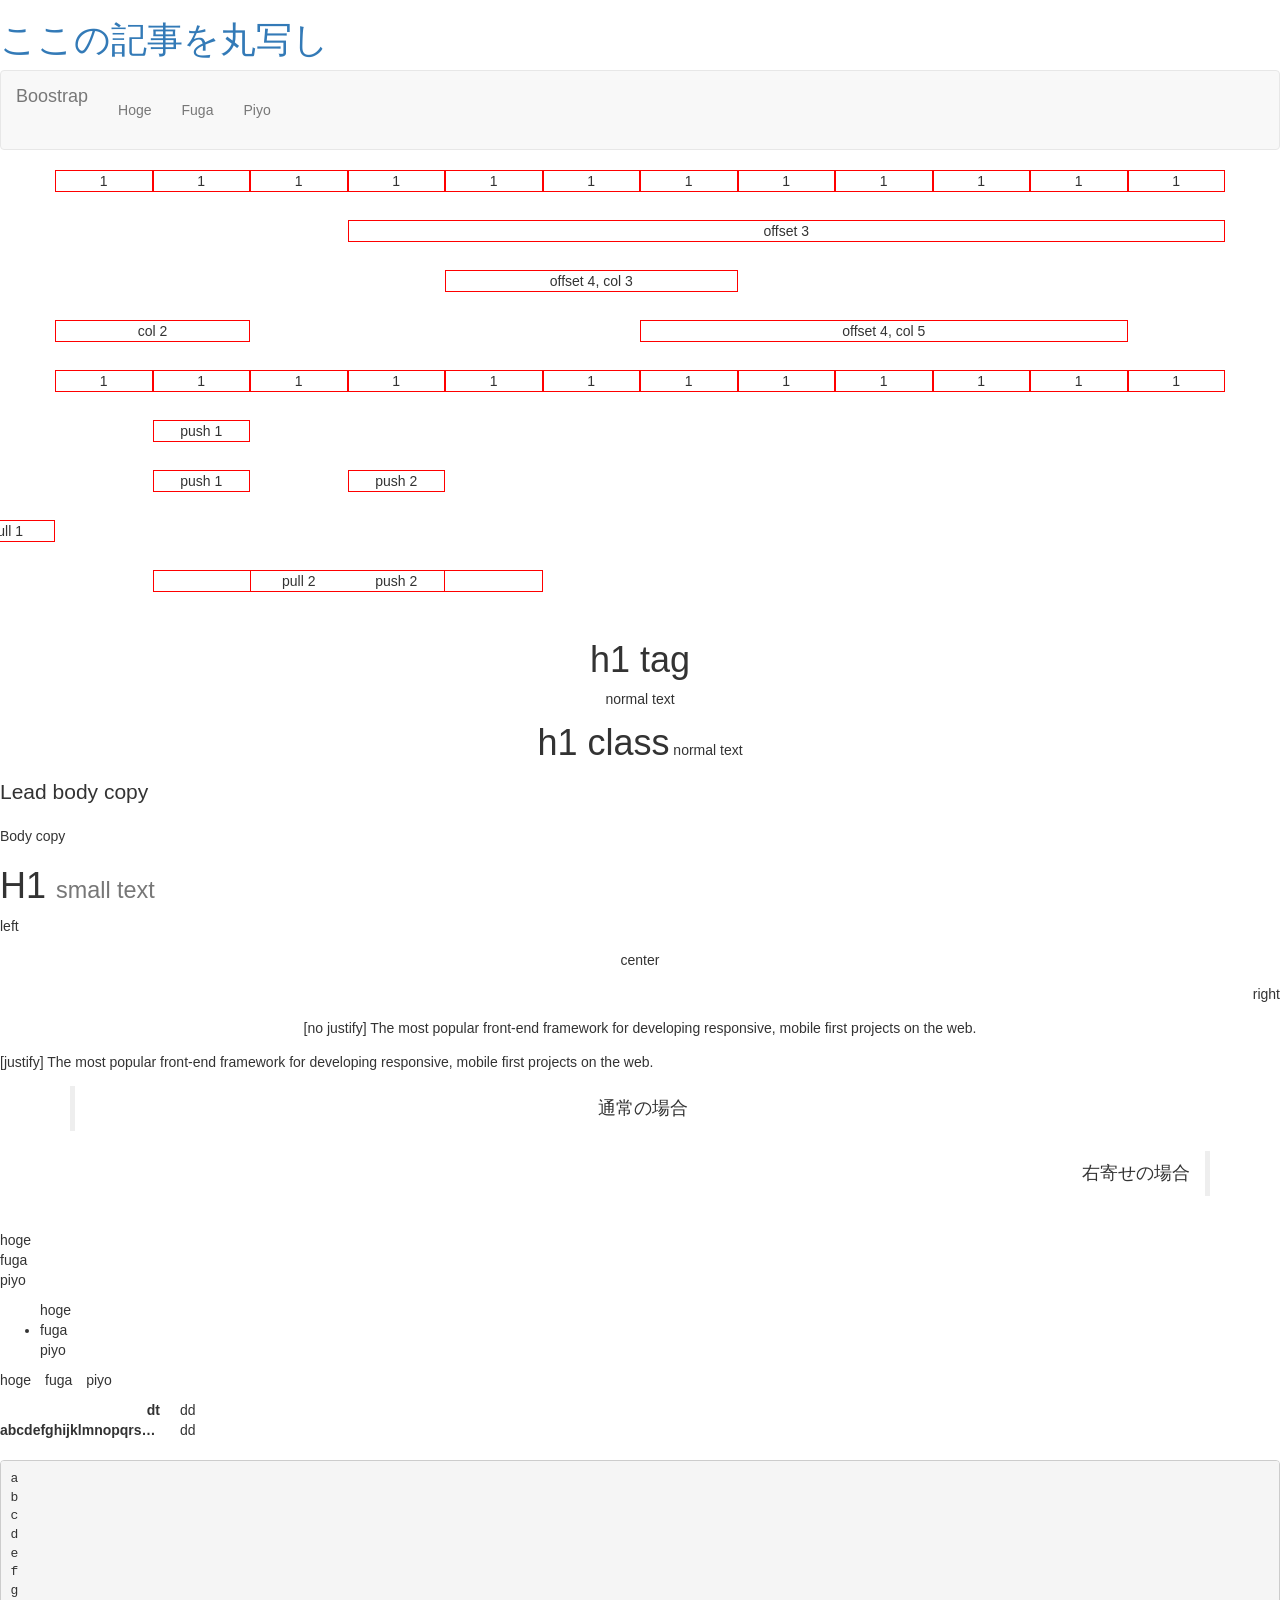
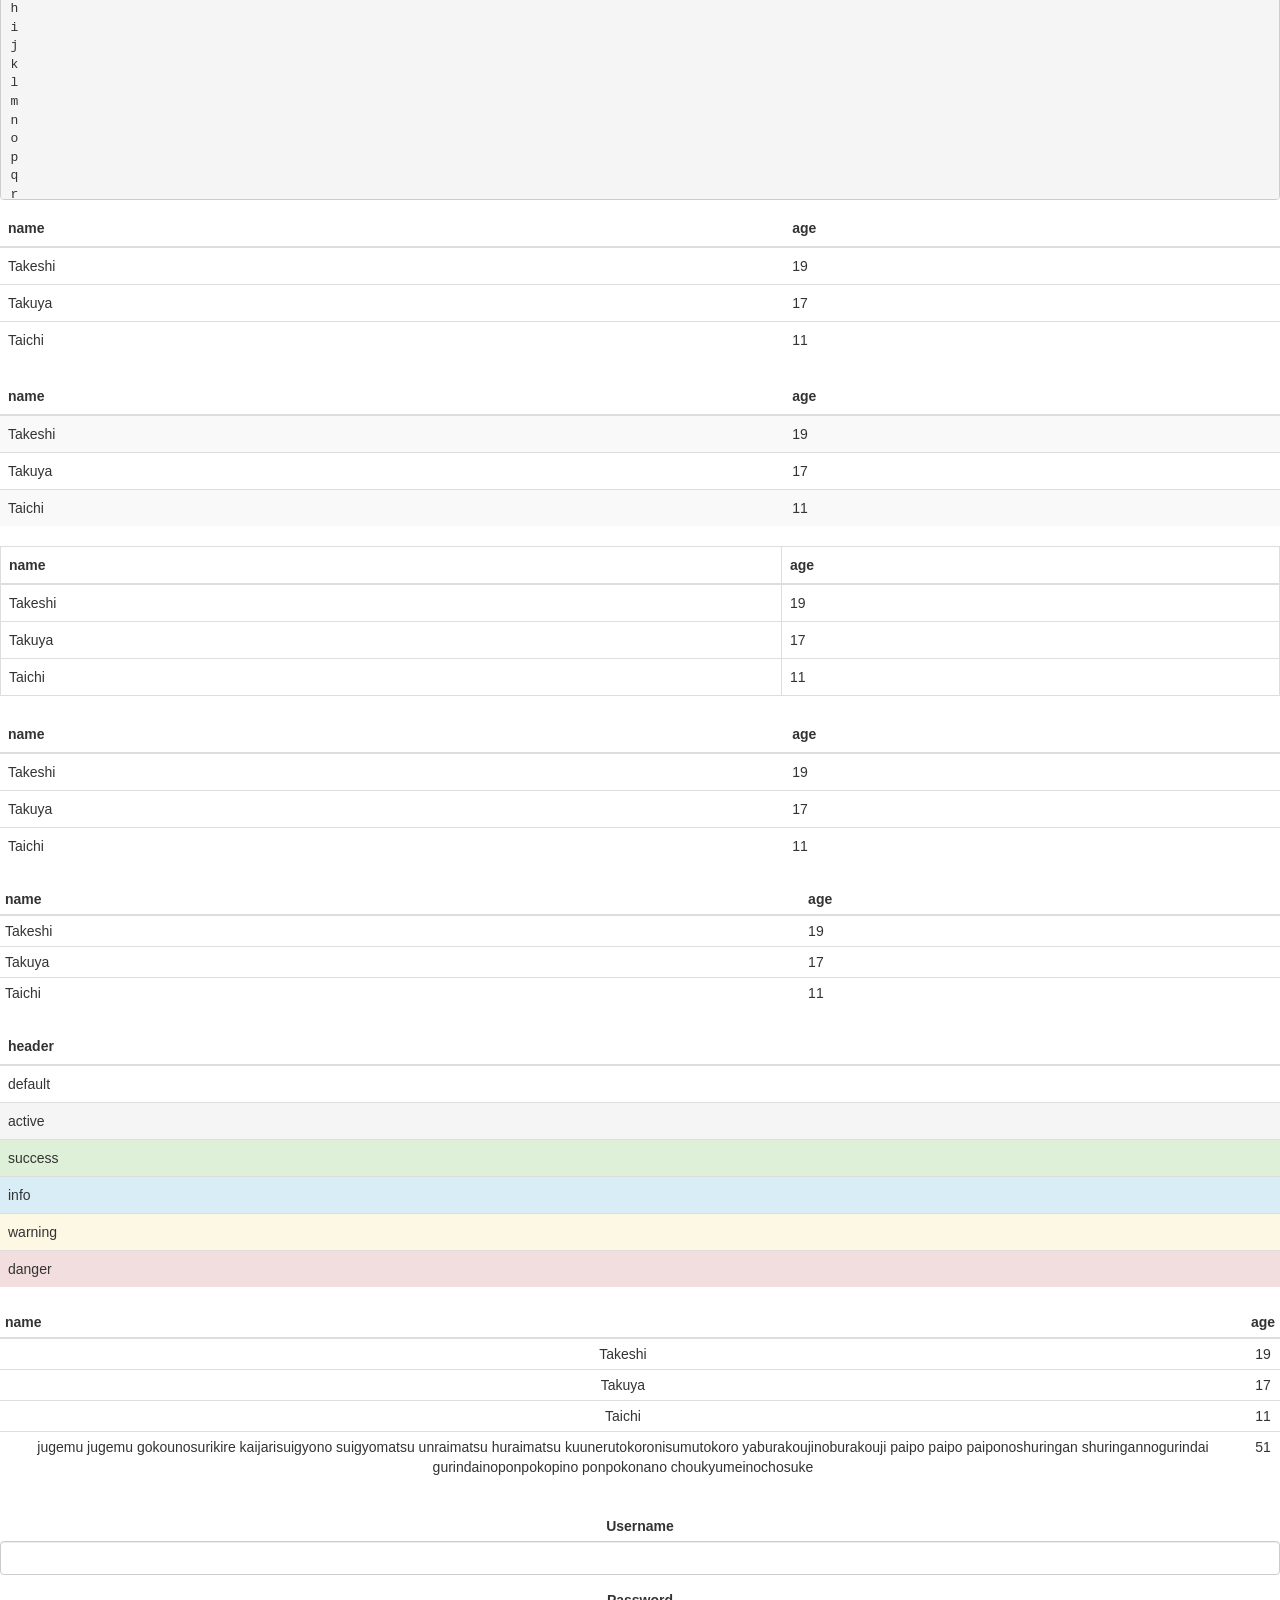
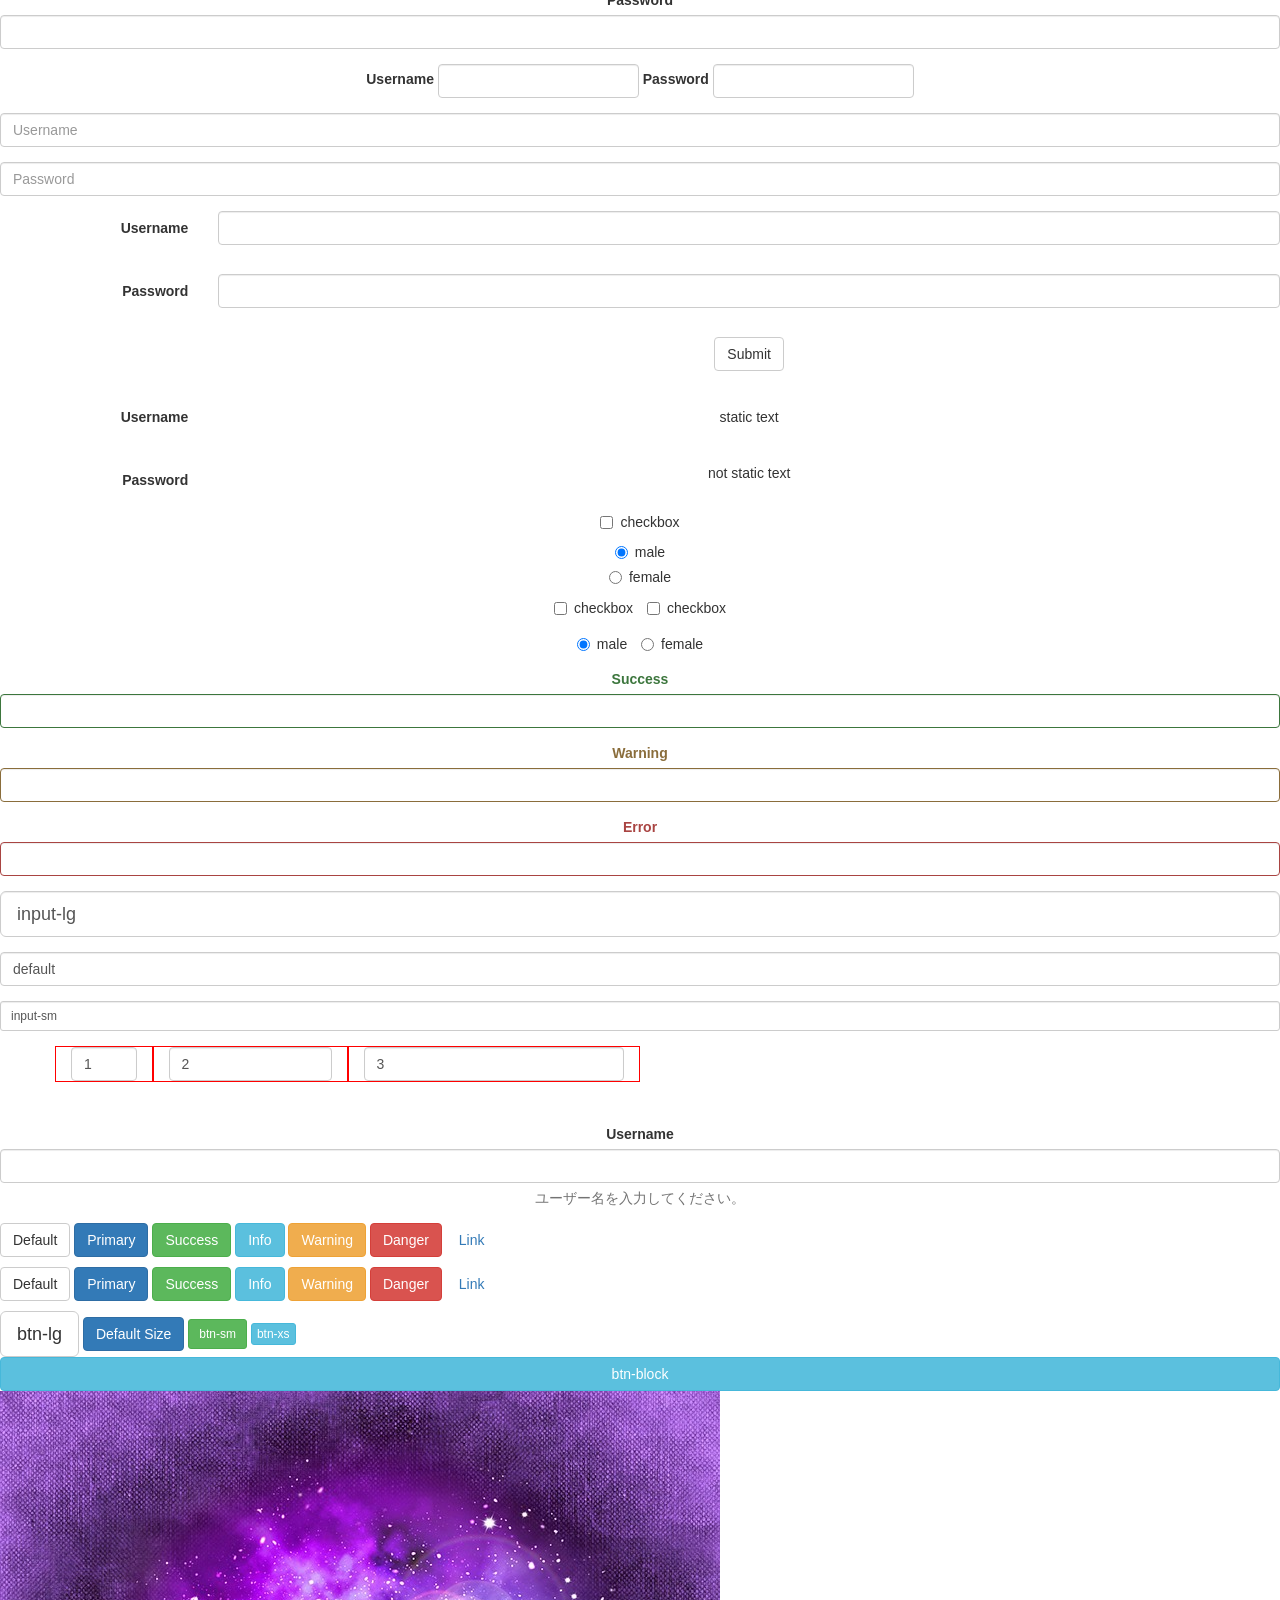
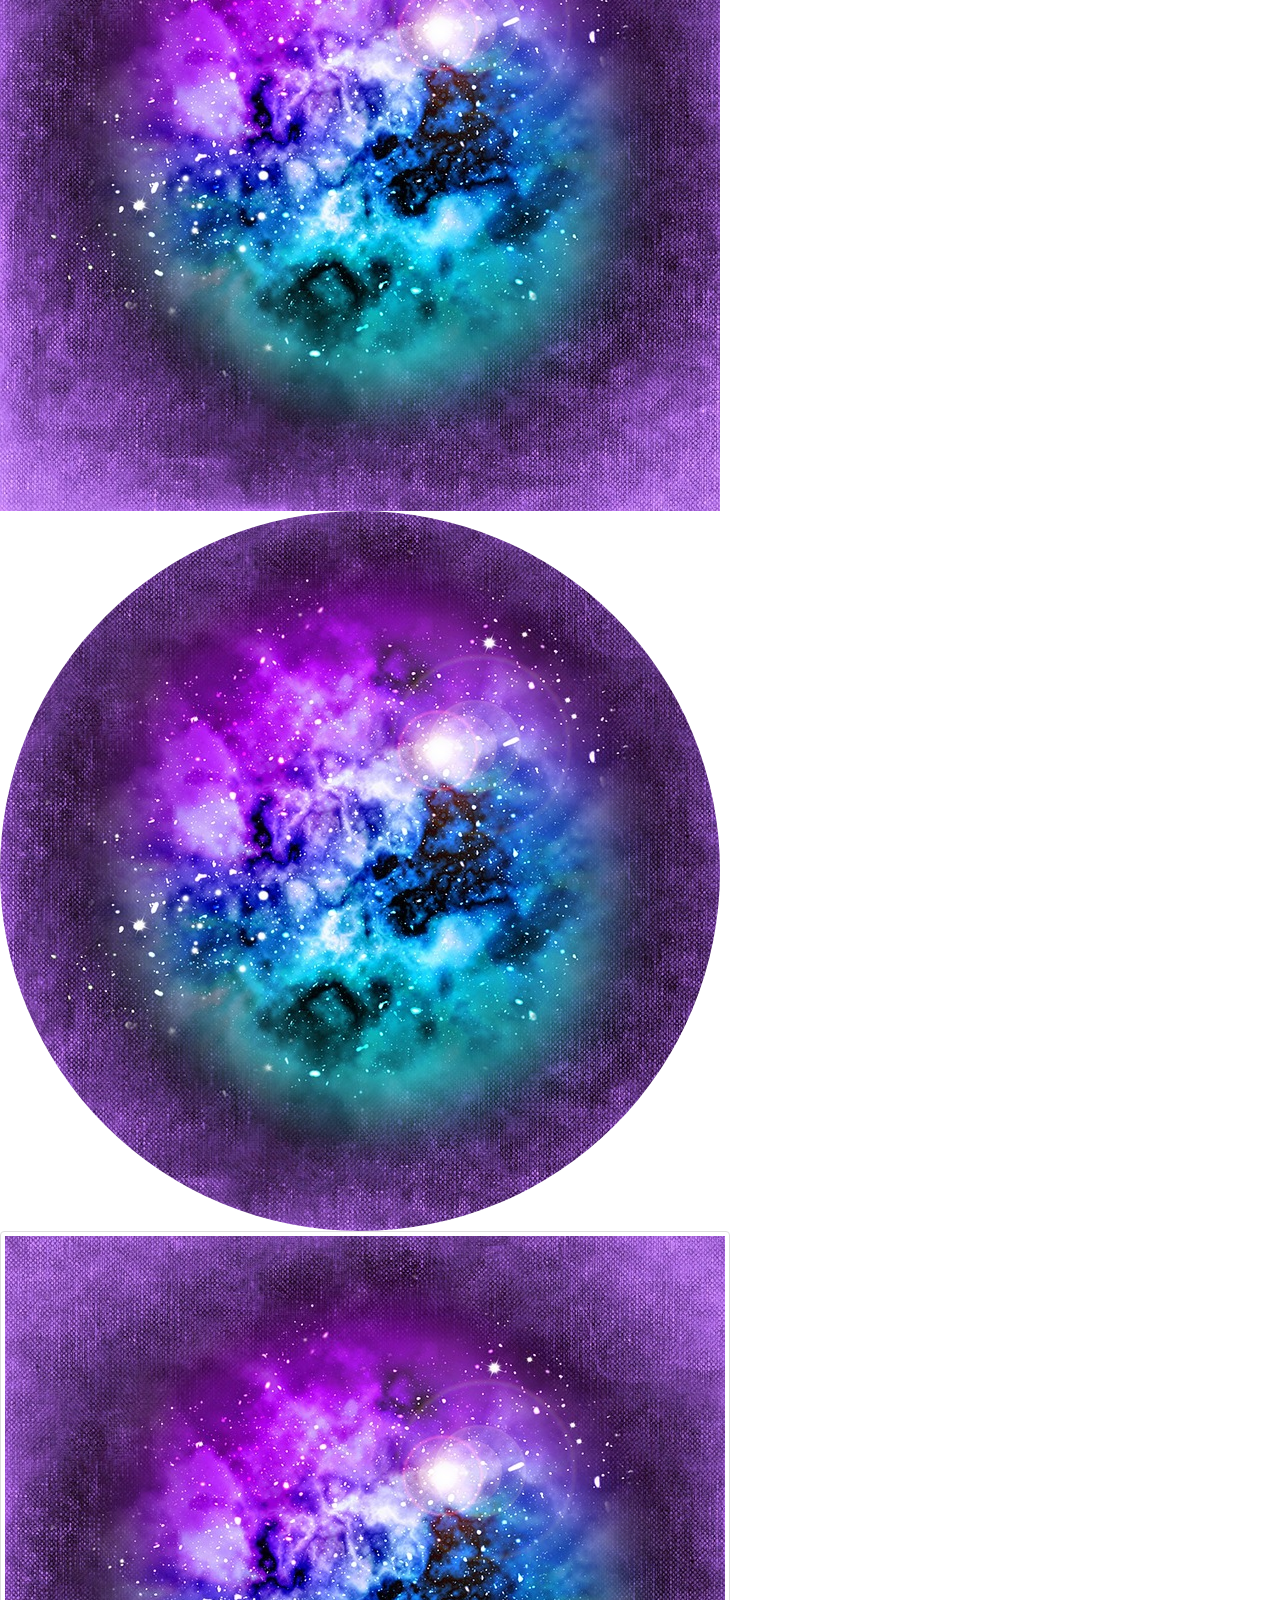
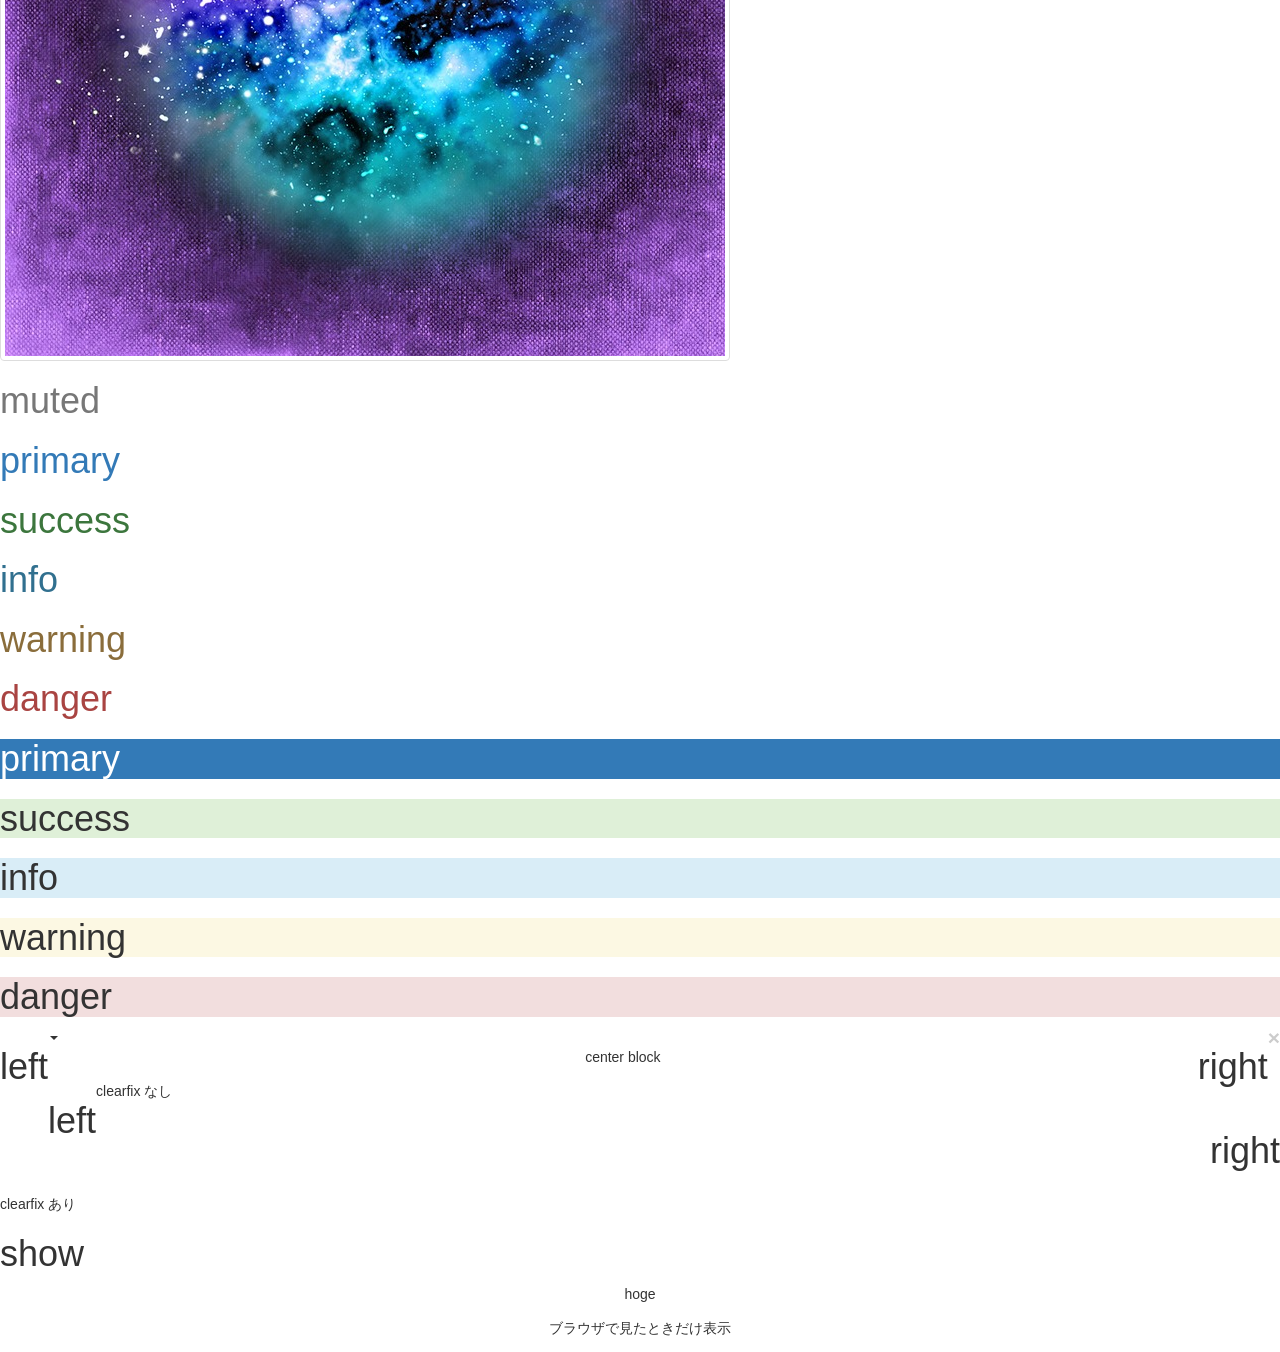
<file: bootstrap-pra/index.html>
<!DOCTYPE html>
<html lang="ja">
    <head>
    	<meta charset="utf-8">
    	<meta http-equiv="X-UA-Compatible" content="IE=edge">
        <meta name="viewport" content="width=device-width, initial-scale=1">
        <link rel="stylesheet" href="bootstrap-3.3.6-dist/css/bootstrap.min.css" />
        <style>
            .row div { border: 1px solid red; }

            div {
				margin-bottom: 1em;
                text-align: center;
             }
        </style>
    </head>
    <body>

<h1><a href="http://qiita.com/opengl-8080/items/2764b6db143b1a4411f6">ここの記事を丸写し</a></h1>

        <nav class="navbar navbar-default">
            <div class="container-fluid">
                <div class="nav-header">
                    <a class="navbar-brand" href="#">Boostrap</a>
                </div>

                <ul class="nav navbar-nav">
                  <li><a href="#">Hoge</a></li>
                  <li><a href="#">Fuga</a></li>
                  <li><a href="#">Piyo</a></li>
                </ul>
            </div>
        </nav>
        
	    <div class="container">
            <div class="row">
                <div class="col-xs-1">1</div>
                <div class="col-xs-1">1</div>
                <div class="col-xs-1">1</div>
                <div class="col-xs-1">1</div>
                <div class="col-xs-1">1</div>
                <div class="col-xs-1">1</div>
                <div class="col-xs-1">1</div>
                <div class="col-xs-1">1</div>
                <div class="col-xs-1">1</div>
                <div class="col-xs-1">1</div>
                <div class="col-xs-1">1</div>
                <div class="col-xs-1">1</div>
            </div>
            <div class="row">
                <div class="col-xs-offset-3">offset 3</div>
            </div>
            <div class="row">
                <div class="col-xs-offset-4 col-xs-3">offset 4, col 3</div>
            </div>
            <div class="row">
                <div class="col-xs-2">col 2</div>
                <div class="col-xs-offset-4 col-xs-5">offset 4, col 5</div>
            </div>
            <div class="row">
                <div class="col-xs-1">1</div>
                <div class="col-xs-1">1</div>
                <div class="col-xs-1">1</div>
                <div class="col-xs-1">1</div>
                <div class="col-xs-1">1</div>
                <div class="col-xs-1">1</div>
                <div class="col-xs-1">1</div>
                <div class="col-xs-1">1</div>
                <div class="col-xs-1">1</div>
                <div class="col-xs-1">1</div>
                <div class="col-xs-1">1</div>
                <div class="col-xs-1">1</div>
            </div>
            <div class="row">
                <div class="col-xs-1 col-xs-push-1">push 1</div>
            </div>
            <div class="row">
                <div class="col-xs-1 col-xs-push-1">push 1</div>
                <div class="col-xs-1 col-xs-push-2">push 2</div>
            </div>
            <div class="row">
                <div class="col-xs-1 col-xs-pull-1">pull 1</div>
            </div>
            <div class="row">
                <div class="col-xs-3 col-xs-push-2">push 2</div>
                <div class="col-xs-3 col-xs-pull-2">pull 2</div>
            </div>
        </div>
        
        <div>
        	<h1>h1 tag</h1> normal text
        </div>
        <div>
            <span class="h1">h1 class</span> normal text
        </div>
        
        <p class="lead">Lead body copy</p>
        <p>Body copy</p>
        
        <h1>H1 <span class="small">small text</span></h1>
        
        <div class="text-left">left</div>
        <div class="text-center">center</div>
        <div class="text-right">right</div>
        <div>
            [no justify] The most popular front-end framework for developing responsive, mobile first projects on the web.
        </div>
        <div class="text-justify">
            [justify] The most popular front-end framework for developing responsive, mobile first projects on the web.
        </div>
        
        <div class="container">
            <blockquote>
                通常の場合
            </blockquote>
            <blockquote class="blockquote-reverse">
                右寄せの場合
            </blockquote>
        </div>
        
        <ul class="list-unstyled">
            <li>hoge</li>
            <li>fuga</li>
            <li>piyo</li>
        </ul>
        <ul>
            <li class="list-unstyled">hoge</li>
            <li>fuga</li>
            <li class="list-unstyled">piyo</li>
        </ul>
        
        <ul class="list-inline">
            <li>hoge</li>
            <li>fuga</li>
            <li>piyo</li>
        </ul>
        
        <dl class="dl-horizontal">
            <dt>dt</dt>
            <dd>dd</dd>

            <dt>abcdefghijklmnopqrstuvwxyz</dt>
            <dd>dd</dd>
        </dl>

        <pre class="pre-scrollable">
a
b
c
d
e
f
g
h
i
j
k
l
m
n
o
p
q
r
        </pre>

        <table class="table">
            <thead>
                <tr>
                    <th>name</th>
                    <th>age</th>
                </tr>
            </thead>
            <tbody>
                <tr>
                    <td>Takeshi</td>
                    <td>19</td>
                </tr>
                <tr>
                    <td>Takuya</td>
                    <td>17</td>
                </tr>
                <tr>
                    <td>Taichi</td>
                    <td>11</td>
                </tr>
            </tbody>
        </table>

        <table class="table table-striped">
            <thead>
                <tr>
                    <th>name</th>
                    <th>age</th>
                </tr>
            </thead>
            <tbody>
                <tr>
                    <td>Takeshi</td>
                    <td>19</td>
                </tr>
                <tr>
                    <td>Takuya</td>
                    <td>17</td>
                </tr>
                <tr>
                    <td>Taichi</td>
                    <td>11</td>
                </tr>
            </tbody>
        </table>

        <table class="table table-bordered">
            <thead>
                <tr>
                    <th>name</th>
                    <th>age</th>
                </tr>
            </thead>
            <tbody>
                <tr>
                    <td>Takeshi</td>
                    <td>19</td>
                </tr>
                <tr>
                    <td>Takuya</td>
                    <td>17</td>
                </tr>
                <tr>
                    <td>Taichi</td>
                    <td>11</td>
                </tr>
            </tbody>
        </table>

        <table class="table table-hover">
            <thead>
                <tr>
                    <th>name</th>
                    <th>age</th>
                </tr>
            </thead>
            <tbody>
                <tr>
                    <td>Takeshi</td>
                    <td>19</td>
                </tr>
                <tr>
                    <td>Takuya</td>
                    <td>17</td>
                </tr>
                <tr>
                    <td>Taichi</td>
                    <td>11</td>
                </tr>
            </tbody>
        </table>

        <table class="table table-condensed">
            <thead>
                <tr>
                    <th>name</th>
                    <th>age</th>
                </tr>
            </thead>
            <tbody>
                <tr>
                    <td>Takeshi</td>
                    <td>19</td>
                </tr>
                <tr>
                    <td>Takuya</td>
                    <td>17</td>
                </tr>
                <tr>
                    <td>Taichi</td>
                    <td>11</td>
                </tr>
            </tbody>
        </table>

        <table class="table">
            <thead>
                <tr>
                    <th>header</th>
                </tr>
            </thead>
            <tbody>
                <tr>
                    <td>default</td>
                </tr>
                <tr class="active">
                    <td>active</td>
                </tr>
                <tr class="success">
                    <td>success</td>
                </tr>
                <tr class="info">
                    <td>info</td>
                </tr>
                <tr class="warning">
                    <td>warning</td>
                </tr>
                <tr class="danger">
                    <td>danger</td>
                </tr>
            </tbody>
        </table>

        <div class="table-responsive">
            <table class="table table-condensed">
                <thead>
                    <tr>
                        <th>name</th>
                        <th>age</th>
                    </tr>
                </thead>
                <tbody>
                    <tr>
                        <td>Takeshi</td>
                        <td>19</td>
                    </tr>
                    <tr>
                        <td>Takuya</td>
                        <td>17</td>
                    </tr>
                    <tr>
                        <td>Taichi</td>
                        <td>11</td>
                    </tr>
                    <tr>
                        <td>jugemu jugemu gokounosurikire kaijarisuigyono suigyomatsu unraimatsu huraimatsu kuunerutokoronisumutokoro yaburakoujinoburakouji paipo paipo paiponoshuringan shuringannogurindai gurindainoponpokopino ponpokonano choukyumeinochosuke</td>
                        <td>51</td>
                    </tr>
                </tbody>
            </table>
        </div>

        <div class="form-group">
            <label for="name">Username</label>
            <input id="name" type="text" class="form-control" />
        </div>
        <div class="form-group">
            <label for="name">Password</label>
            <input id="age" type="password" class="form-control" />
        </div>

        <div class="form-inline form-group">
            <div class="form-group">
                <label for="name">Username</label>
                <input id="name" type="text" class="form-control" />
            </div>
            <div class="form-group">
                <label for="name">Password</label>
                <input id="age" type="password" class="form-control" />
            </div>
        </div>

        <div class="form-group">
            <label class="sr-only" for="name">Username</label>
            <input id="name" type="text" class="form-control" placeholder="Username" />
        </div>
        <div class="form-group">
            <label class="sr-only" for="name">Password</label>
            <input id="age" type="password" class="form-control" placeholder="Password" />
        </div>

        <div class="form-horizontal">
            <div class="form-group">
                <label for="name" class="col-xs-2 control-label">Username</label>
                <div class="col-xs-10">
                    <input id="name" type="text" class="form-control" />
                </div>
            </div>
            <div class="form-group">
                <label for="name" class="col-xs-2 control-label">Password</label>
                <div class="col-xs-10">
                    <input id="age" type="password" class="form-control" />
                </div>
            </div>
            <div class="form-group">
                <div class="col-xs-offset-2 col-xs-10">
                    <input type="submit" class="btn btn-default" value="Submit" />
                </div>
            </div>
        </div>

        <div class="form-horizontal">
            <div class="form-group">
                <label class="col-xs-2 control-label">Username</label>
                <div class="col-xs-10">
                    <p class="form-control-static">static text</p>
                </div>
            </div>
            <div class="form-group">
                <label class="col-xs-2 control-label">Password</label>
                <div class="col-xs-10">
                    not static text
                </div>
            </div>
        </div>

        <div class="checkbox">
            <label>
                <input type="checkbox" /> checkbox
            </label>
        </div>
        <div class="radio">
            <label>
                <input type="radio" checked /> male
            </label>
        </div>
        <div class="radio">
            <label>
                <input type="radio" /> female
            </label>
        </div>

        <div class="form-group">
            <label class="checkbox-inline">
                <input type="checkbox" /> checkbox
            </label>
            <label class="checkbox-inline">
                <input type="checkbox" /> checkbox
            </label>
        </div>

        <div class="form-group">
            <label class="radio-inline">
                <input type="radio" checked /> male
            </label>
            <label class="radio-inline">
                <input type="radio" /> female
            </label>
        </div>

        <div class="form-group has-success">
            <label class="control-label">Success</label>
            <input type="text" class="form-control" />
        </div>
        <div class="form-group has-warning">
            <label class="control-label">Warning</label>
            <input type="text" class="form-control" />
        </div>
        <div class="form-group has-error">
            <label class="control-label">Error</label>
            <input type="text" class="form-control" />
        </div>

        <div class="form-group">
            <input type="text" class="form-control input-lg" value="input-lg" />
        </div>
        <div class="form-group">
            <input type="text" class="form-control" value="default" />
        </div>
        <div class="form-group">
            <input type="text" class="form-control input-sm" value="input-sm" />
        </div>

        <div class="container">
            <div class="row">
                <div class="col-xs-1">
                     <input type="text" class="form-control" value="1" />    
                </div>
                <div class="col-xs-2">
                     <input type="text" class="form-control" value="2" />    
                </div>
                <div class="col-xs-3">
                     <input type="text" class="form-control" value="3" />    
                </div>
            </div>
        </div>

        <div class="form-group">
            <label>Username</label>
            <input type="text" class="form-control" />
            <span class="help-block">ユーザー名を入力してください。</span>
        </div>

        <p>
            <button type="button" class="btn btn-default">Default</button>
            <button type="button" class="btn btn-primary">Primary</button>
            <button type="button" class="btn btn-success">Success</button>
            <button type="button" class="btn btn-info">Info</button>
            <button type="button" class="btn btn-warning">Warning</button>
            <button type="button" class="btn btn-danger">Danger</button>
            <button type="button" class="btn btn-link">Link</button>
        </p>

        <p>
            <a class="btn btn-default">Default</a>
            <a class="btn btn-primary">Primary</a>
            <a class="btn btn-success">Success</a>
            <a class="btn btn-info">Info</a>
            <a class="btn btn-warning">Warning</a>
            <a class="btn btn-danger">Danger</a>
            <a class="btn btn-link">Link</a>
        </p>

        <button type="button" class="btn btn-default btn-lg">btn-lg</button>
        <button type="button" class="btn btn-primary">Default Size</button>
        <button type="button" class="btn btn-success btn-sm">btn-sm</button>
        <button type="button" class="btn btn-info btn-xs">btn-xs</button>

        <button type="button" class="btn btn-info btn-block">btn-block</button>

        <img src="image.jpg" class="img-responsive" />

        <img src="image.jpg" class="img-circle" />

        <img src="image.jpg" class="img-thumbnail" />

        <h1 class="text-muted">muted</h1>
        <h1 class="text-primary">primary</h1>
        <h1 class="text-success">success</h1>
        <h1 class="text-info">info</h1>
        <h1 class="text-warning">warning</h1>
        <h1 class="text-danger">danger</h1>

        <h1 class="bg-primary">primary</h1>
        <h1 class="bg-success">success</h1>
        <h1 class="bg-info">info</h1>
        <h1 class="bg-warning">warning</h1>
        <h1 class="bg-danger">danger</h1>

        <button type="button" class="close" aria-hidden="true">&times;</button>

        <span class="caret"></span>

        <h1 class="pull-left">left</h1>
        <h1 class="pull-right">right</h1>

        <div class="center-block">center block</div>

        <h1 class="pull-left">left</h1>
        <p>clearfix なし</p>

        <h1 class="pull-right">right</h1>
        <div class="clearfix"></div>
        <p>clearfix あり</p>

        <h1 class="show" style="display: none;">show</h1>
        <h1 class="hidden">hidden</h1>

        <div class="text-hide">hoge</div>
        <div>hoge</div>

        <div class="visible-print">印刷のときだけ表示</div>
        <div class="hidden-print">ブラウザで見たときだけ表示</div>



    </body>
</html>
</file>
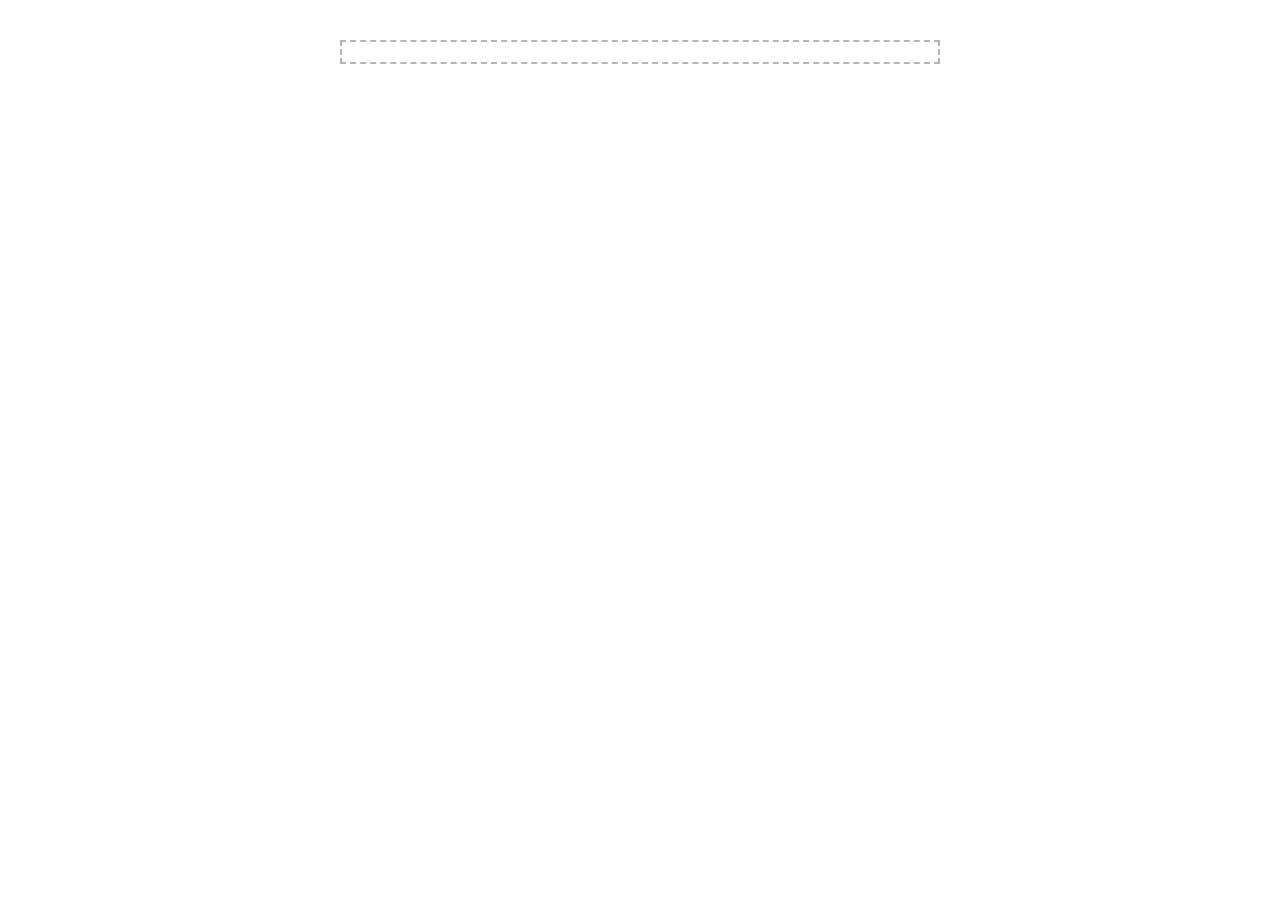
<file: clock/index.html>
<!DOCTYPE html>
<head>
<title>AJAXによるPHP読み込み</title>
<meta http-equiv="content-type" content="text/html; charset=UTF-8">
<script src="jquery-3.0.0.min.js"></script>
<script language="JavaScript">
$(document).ready(function(){
	function displayTweet()
	{
		$("#testdisplay").load("getDate.php").fadeIn(2000);
	}
	$.get("getDate.php",{},displayTweet);
	function autoRefresh(interval){
		autoloader = setInterval(displayTweet,interval);
	}
	autoRefresh(1000);
});
</script>
<link href="style.css" rel="stylesheet" type="text/css">
</head>
<body>

<div id="topcontainer">
<div id="testdisplay">

</div>
</div>

</body>
</html>
</file>
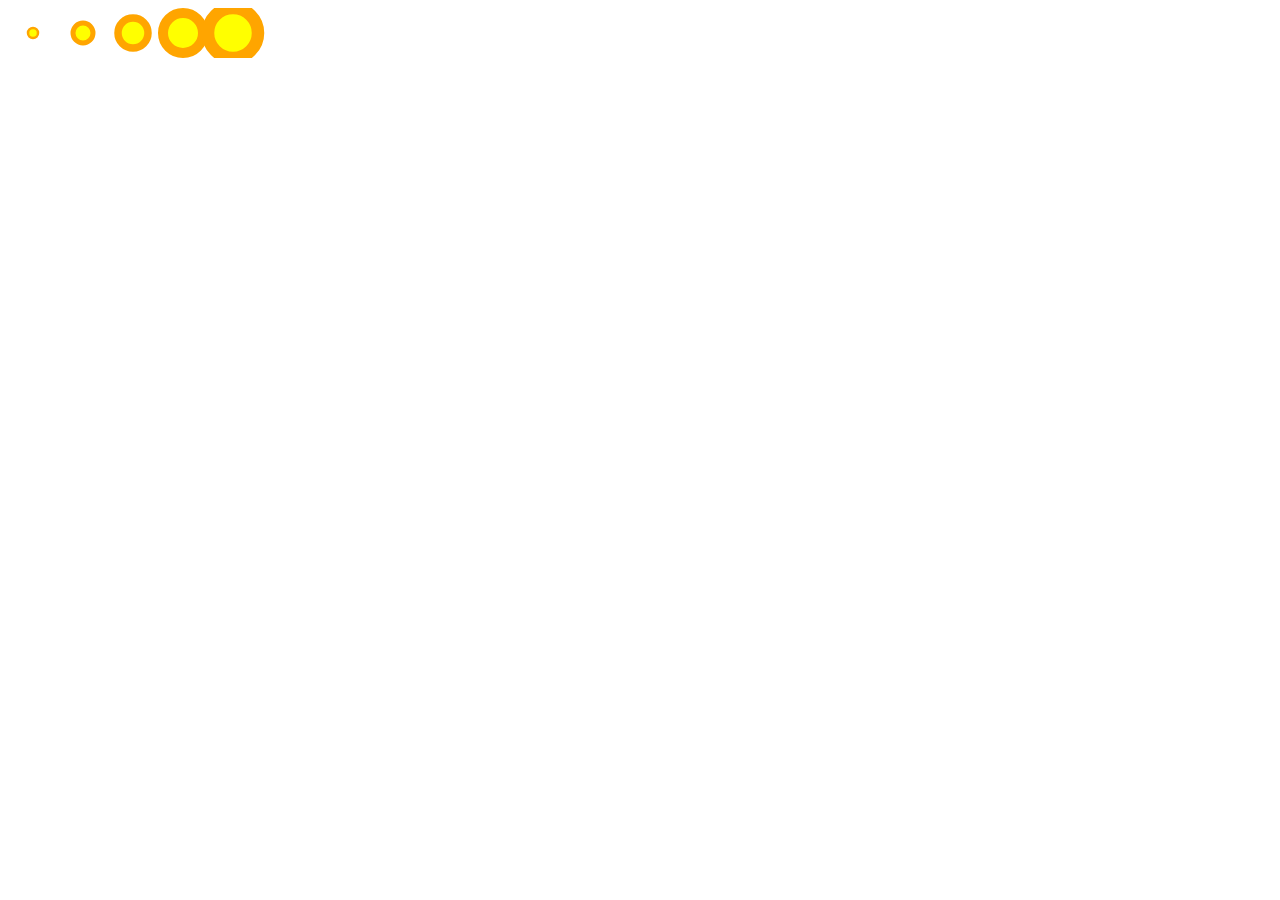
<file: d3js/index.html>
<!DOCTYPE HTML>
<html lang="ja">
<head>
<meta charset="utf-8">
<title>D3test</title>
<script type="text/javascript" src="./d3/d3.js"></script>
</head>

<body>
<!--
<svg width="500" height="250">

<rect x="0" y="0" width="50" height="50"/>
<rect x="0" y="0" width="30" height="30" fill="purple"/>
<rect x="20" y="5" width="30" height="30" fill="blue"/>
<rect x="40" y="10" width="30" height="30" fill="green"/>
<rect x="60" y="15" width="30" height="30" fill="yellow"/>
<rect x="80" y="20" width="30" height="30" fill="red"/>
<circle cx="250" cy="25" r="25"/>
<circle cx="250" cy="25" r="20" fill="rgba(128, 0, 128, 1.0)"/>
<circle cx="275" cy="25" r="20" fill="rgba(0, 0, 255, 0.75)"/>
<circle cx="300" cy="25" r="20" fill="rgba(0, 255, 0, 0.5)"/>
<circle cx="325" cy="25" r="20" fill="rgba(255, 255, 0, 0.25)"/>
<circle cx="350" cy="25" r="20" fill="rgba(255, 0, 0, 0.1)"/>
<circle cx="400" cy="25" r="22" fill="yellow" stroke="orange" stroke-width="5"/>

<circle cx="25" cy="150" r="20" fill="rgba(128, 0, 128, 0.75)" stroke="rgba(0, 255, 0, 0.25)" stroke-width="10"/>
<circle cx="75" cy="150" r="20" fill="rgba(0, 255, 0, 0.75)" stroke="rgba(0, 0, 255, 0.25)" stroke-width="10"/>
<circle cx="125" cy="150" r="20" fill="rgba(255, 255, 0, 0.75)" stroke="rgba(255, 0, 0, 0.25)" stroke-width="10"/>

</svg>

<script type="text/javascript">

	var dataset = [];                          // 配列の宣言と初期化
	for (var i = 0; i < 25; i++) {          // ループを25回繰り返す
		var newNumber = Math.round(Math.random() * 30);  // 0～30のランダムな数を生成
		dataset.push(newNumber);             // 生成した数を配列に追加
	}

	d3.select("body").selectAll("div")
	   .data(dataset)
	   .enter()
	   .append("div")
	   .attr("class", "bar")
	   .style("height", function(d) {
			return d * 5 + "px";
		});
	   
</script>
-->


<script type="text/javascript">

var dataset = [ 5, 10, 15, 20, 25 ];

var w = 500;
var h = 50;

var svg = d3.select("body")
			.append("svg")
			.attr("width", w)
			.attr("height", h);

var circles = svg.selectAll("circle")
				.data(dataset)
				.enter()
				.append("circle");

circles.attr("cx", function(d, i) {
             return (i * 50) + 25;
         })
        .attr("cy", h/2)
        .attr("r", function(d) {
             return d;
        }).attr("fill", "yellow")
		.attr("stroke", "orange")
		.attr("stroke-width", function(d) {
    		return d/2;
		});

</script>


<style type="text/css">
body {
   background-color: white;
   color: black;
}
p {
   font-size: 12px;
   line-height: 14px;
   color: black;
}

div.bar {
   display: inline-block;
   width: 20px;
   height: 75px;   /* この数値は実行時に上書きされます */
   margin-right:5px;
   background-color: teal;
}
</style>

</body>
</html>
</file>
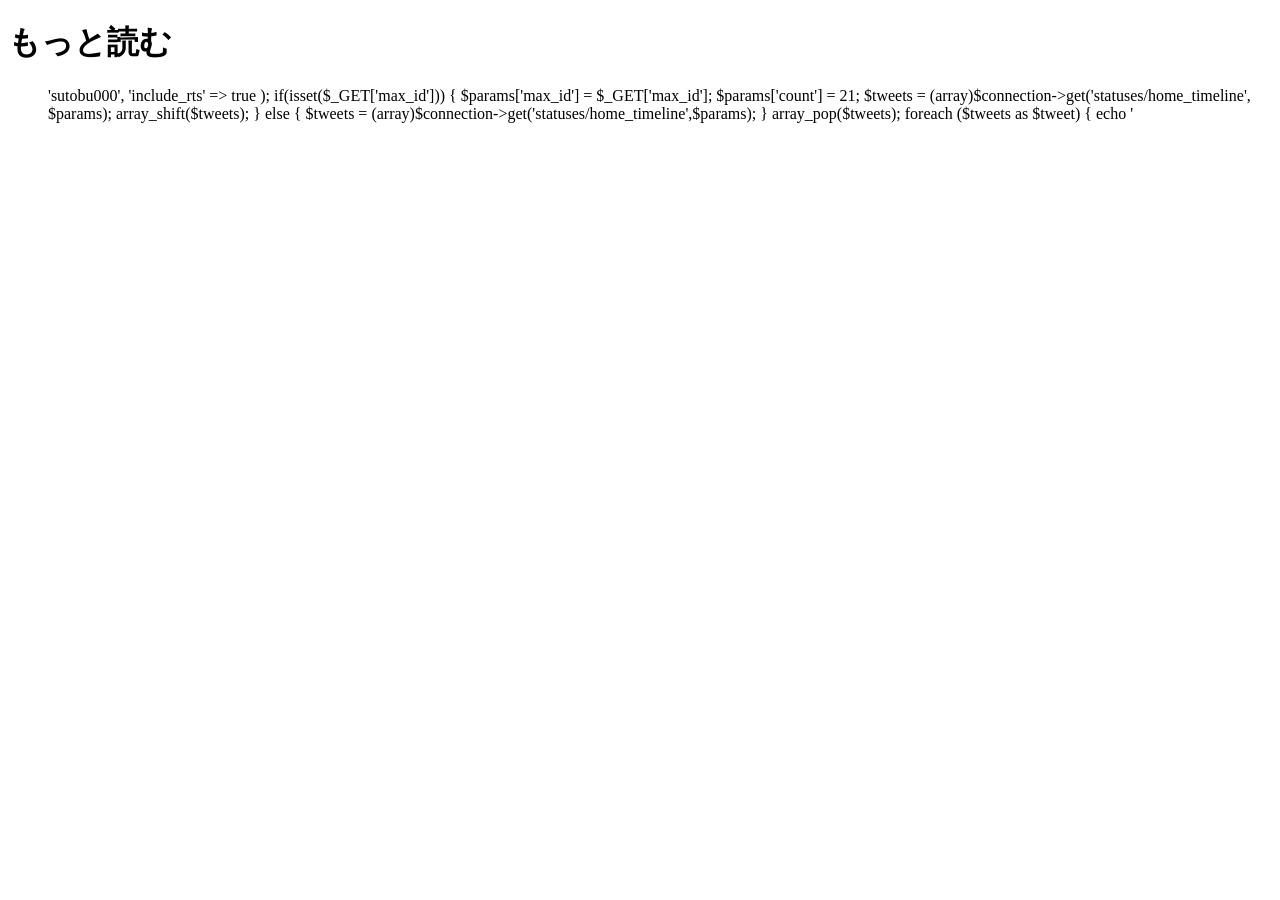
<file: tweeting/dotmore/index.html>
<!doctype html>
<html>
<head>
<meta charset="utf-8">
<title>twitterを見てみる</title>
<script src="./jquery-1.9.1.min.js"></script>
</head>

<body>

<h1>もっと読む</h1>
<ul id="tweets">
</ul>

<p id="loading" style="display:none;">loading...</p>
<!-- <input type="button" id="more" value="もっと読む"> -->
<script>

$(function() {
/*
	var max_id;

	$('#more').click(function() {
		$('#loading').show();

		if ($('#tweets > li ').length) {
			max_id = $('#tweets > li:last').attr('id').replace(/^tweet_/, '');
		}
	console.log(max_id);
		$.get('more.php', {
			max_id: max_id
		}, function(rs) {
			$('#loading').hide();
			$(rs).appendTo('#tweets');
		});

	});
});
*/
	var max_id;

	$(window).scroll(function() {
		if ($(window).scrollTop() + $(window).height() == $(document).height()) {
			more();
		}
	});

	function more() {
		$("#loading").show();

		if ($('#tweets > li').length) {
			max_id = $('#tweets > li:last').attr('id').replace(/^tweet_/, '');
		}

	console.log(max_id);
		$.get('more.php', {
			max_id: max_id
		}, function(rs) {
			$('#loading').hide();
			$(rs).appendTo('#tweets').hide().fadeIn(800);
		});
	}

	more();

});

</script>


</body>
</html>
</file>
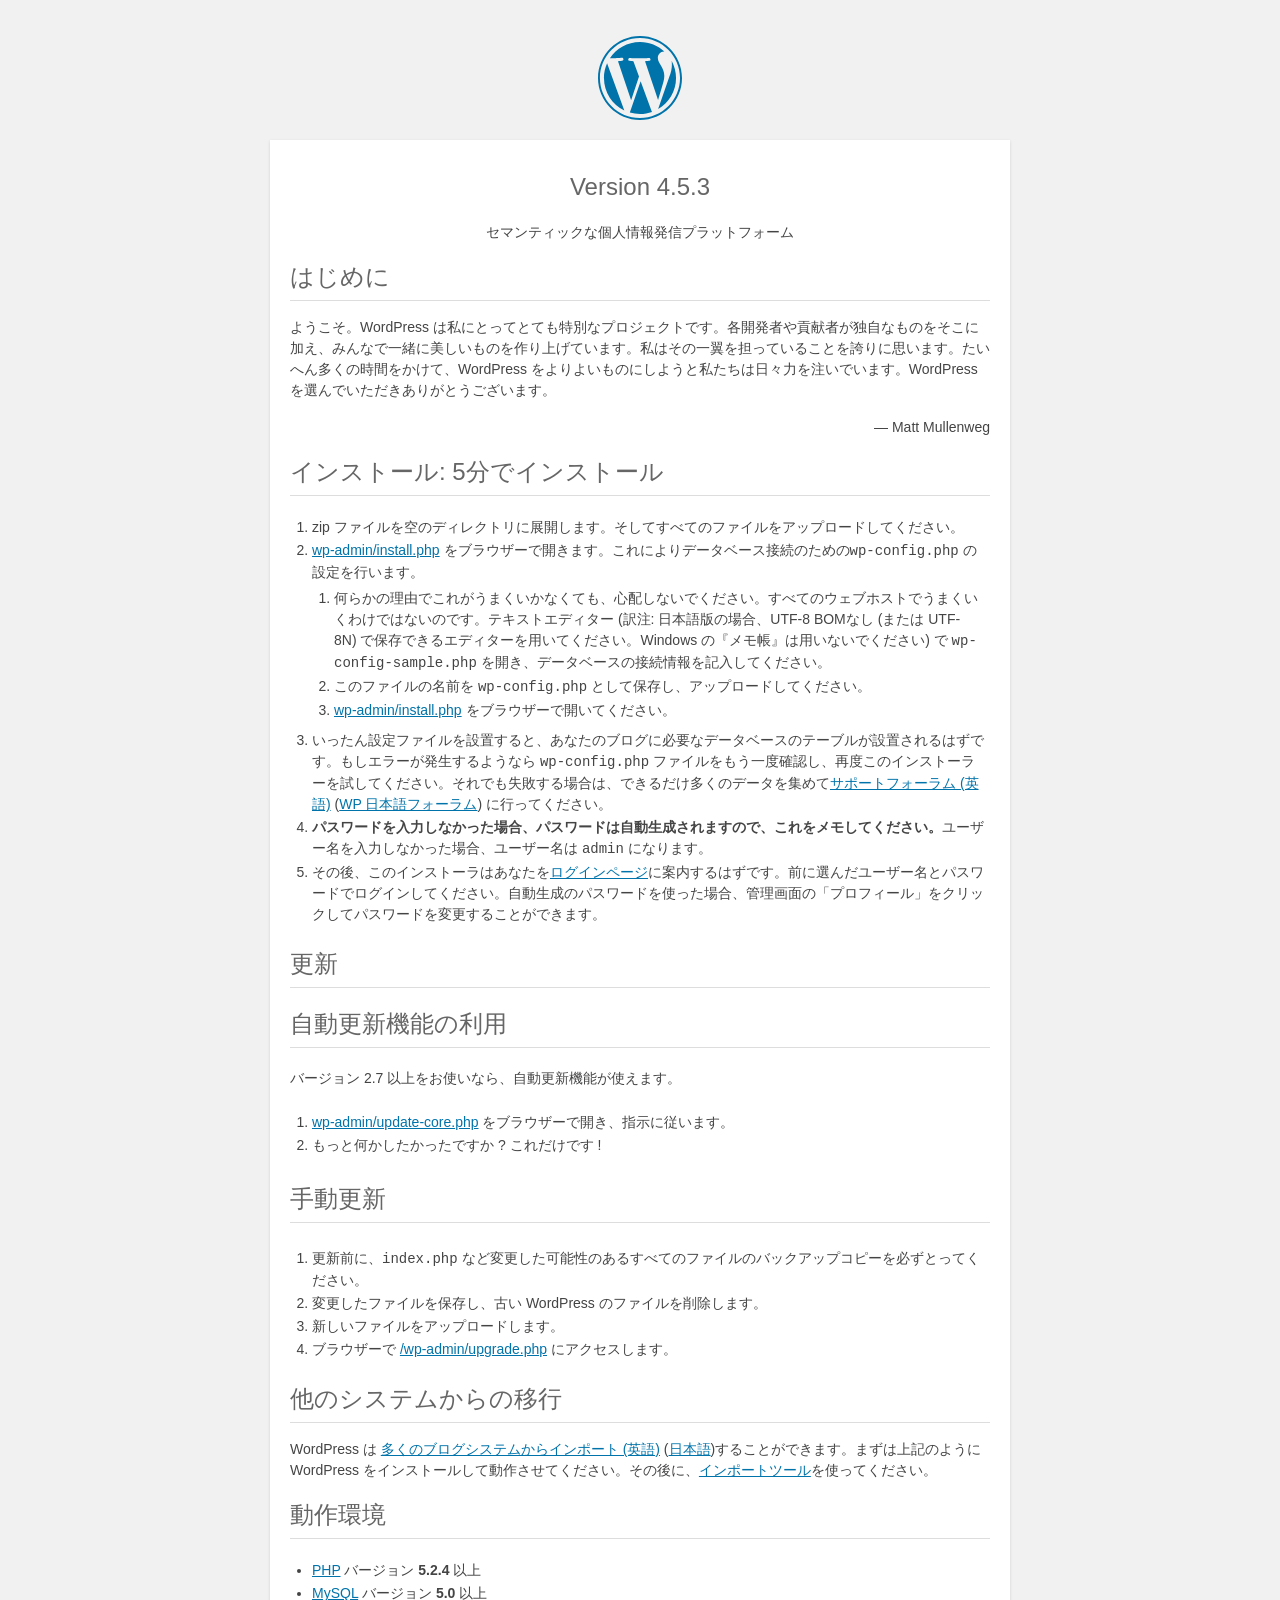
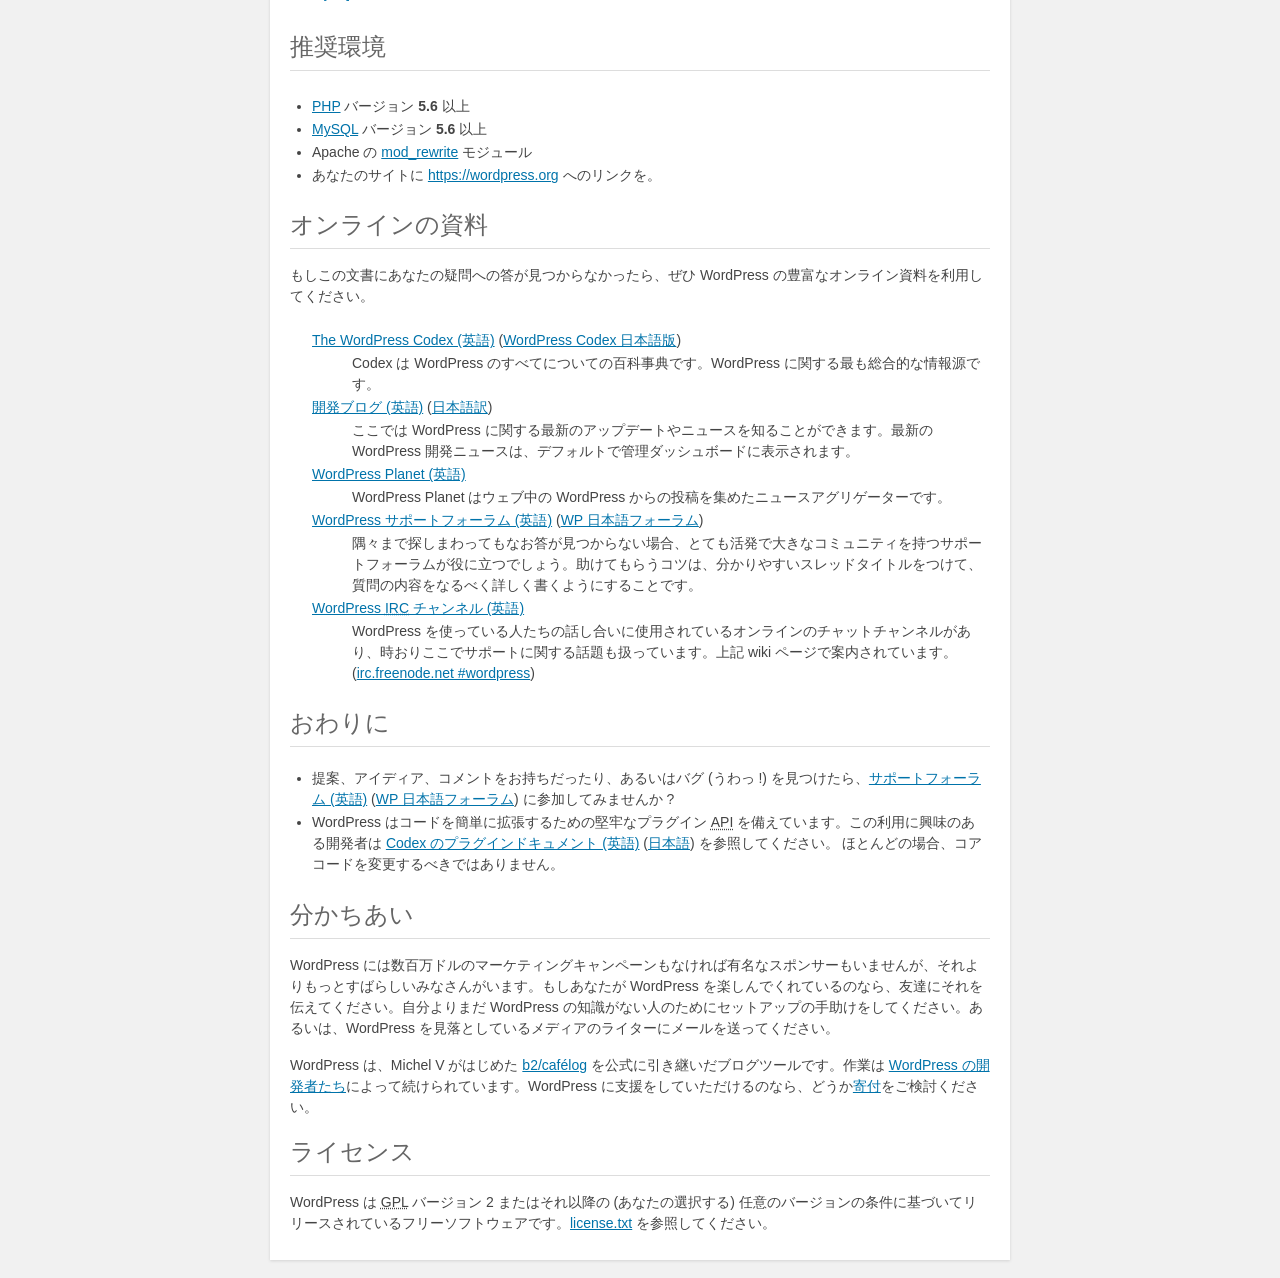
<file: kido-word/readme.html>
<!DOCTYPE html>
<html>
<head>
	<meta name="viewport" content="width=device-width" />
	<meta http-equiv="Content-Type" content="text/html; charset=utf-8" />
	<title>WordPress &#8250; お読みください</title>
	<link rel="stylesheet" href="wp-admin/css/install.css?ver=20100228" type="text/css" />
</head>
<body>
<h1 id="logo">
	<a href="https://wordpress.org/"><img alt="WordPress" src="wp-admin/images/wordpress-logo.png" /></a>
	<br /> Version 4.5.3
</h1>
<p style="text-align: center">セマンティックな個人情報発信プラットフォーム</p>

<h1>はじめに</h1>
<p>ようこそ。WordPress は私にとってとても特別なプロジェクトです。各開発者や貢献者が独自なものをそこに加え、みんなで一緒に美しいものを作り上げています。私はその一翼を担っていることを誇りに思います。たいへん多くの時間をかけて、WordPress をよりよいものにしようと私たちは日々力を注いでいます。WordPress を選んでいただきありがとうございます。</p>
<p style="text-align: right">&#8212; Matt Mullenweg</p>

<h1>インストール: 5分でインストール</h1>
<ol>
	<li>zip ファイルを空のディレクトリに展開します。そしてすべてのファイルをアップロードしてください。</li>
	<li><span class="file"><a href="wp-admin/install.php">wp-admin/install.php</a></span> をブラウザーで開きます。これによりデータベース接続のための<code>wp-config.php</code> の設定を行います。
		<ol>
			<li>何らかの理由でこれがうまくいかなくても、心配しないでください。すべてのウェブホストでうまくいくわけではないのです。テキストエディター (訳注: 日本語版の場合、UTF-8 BOMなし (または UTF-8N) で保存できるエディターを用いてください。Windows の『メモ帳』は用いないでください) で <code>wp-config-sample.php</code> を開き、データベースの接続情報を記入してください。</li>
			<li>このファイルの名前を <code>wp-config.php</code> として保存し、アップロードしてください。</li>
			<li><span class="file"><a href="wp-admin/install.php">wp-admin/install.php</a></span> をブラウザーで開いてください。</li>
		</ol>
	</li>
	<li>いったん設定ファイルを設置すると、あなたのブログに必要なデータベースのテーブルが設置されるはずです。もしエラーが発生するようなら <code>wp-config.php</code> ファイルをもう一度確認し、再度このインストーラーを試してください。それでも失敗する場合は、できるだけ多くのデータを集めて<a href="https://wordpress.org/support/">サポートフォーラム (英語)</a> (<a href="http://ja.forums.wordpress.org/">WP 日本語フォーラム</a>) に行ってください。</li>
	<li><strong>パスワードを入力しなかった場合、パスワードは自動生成されますので、これをメモしてください。</strong>ユーザー名を入力しなかった場合、ユーザー名は <code>admin</code> になります。</li>
	<li>その後、このインストーラはあなたを<a href="wp-login.php">ログインページ</a>に案内するはずです。前に選んだユーザー名とパスワードでログインしてください。自動生成のパスワードを使った場合、管理画面の「プロフィール」をクリックしてパスワードを変更することができます。</li>
</ol>

<h1>更新</h1>
<h2>自動更新機能の利用</h2>
<p>バージョン 2.7 以上をお使いなら、自動更新機能が使えます。</p>
<ol>
	<li><span class="file"><a href="wp-admin/update-core.php">wp-admin/update-core.php</a></span> をブラウザーで開き、指示に従います。</li>
	<li>もっと何かしたかったですか ? これだけです !</li>
</ol>

<h2>手動更新</h2>
<ol>
	<li>更新前に、<code>index.php</code> など変更した可能性のあるすべてのファイルのバックアップコピーを必ずとってください。</li>
	<li>変更したファイルを保存し、古い WordPress のファイルを削除します。</li>
	<li>新しいファイルをアップロードします。</li>
	<li>ブラウザーで <span class="file"><a href="wp-admin/upgrade.php">/wp-admin/upgrade.php</a></span> にアクセスします。</li>
</ol>

<h1>他のシステムからの移行</h1>
<p>WordPress は <a href="https://codex.wordpress.org/Importing_Content">多くのブログシステムからインポート (英語)</a> (<a href="http://wpdocs.sourceforge.jp/Importing_Content" title="Importing_Content - WordPress Codex 日本語版">日本語</a>)することができます。まずは上記のように WordPress をインストールして動作させてください。その後に、<a href="wp-admin/import.php" title="Import to WordPress">インポートツール</a>を使ってください。</p>

<h1>動作環境</h1>
<ul>
	<li><a href="http://php.net/">PHP</a> バージョン <strong>5.2.4</strong> 以上</li>
	<li><a href="http://www.mysql.com/">MySQL</a> バージョン <strong>5.0</strong> 以上</li>
</ul>

<h2>推奨環境</h2>
<ul>
	<li><a href="http://php.net/">PHP</a> バージョン <strong>5.6</strong> 以上</li>
	<li><a href="http://www.mysql.com/">MySQL</a> バージョン <strong>5.6</strong> 以上</li>
	<li>Apache の <a href="http://httpd.apache.org/docs/2.2/mod/mod_rewrite.html">mod_rewrite</a> モジュール</li>
	<li>あなたのサイトに <a href="https://wordpress.org/">https://wordpress.org</a> へのリンクを。</li>
</ul>

<h1>オンラインの資料</h1>
<p>もしこの文書にあなたの疑問への答が見つからなかったら、ぜひ WordPress の豊富なオンライン資料を利用してください。</p>
<dl>
	<dt><a href="https://codex.wordpress.org/">The WordPress Codex (英語)</a> (<a href="http://wpdocs.sourceforge.jp/">WordPress Codex 日本語版</a>)</dt>
		<dd>Codex は WordPress のすべてについての百科事典です。WordPress に関する最も総合的な情報源です。</dd>
	<dt><a href="https://wordpress.org/news/">開発ブログ (英語)</a> (<a href="http://ja.wordpress.org/" title="WordPress | 日本語">日本語訳</a>)</dt>
		<dd>ここでは WordPress に関する最新のアップデートやニュースを知ることができます。最新の WordPress 開発ニュースは、デフォルトで管理ダッシュボードに表示されます。</dd>
	<dt><a href="https://planet.wordpress.org/">WordPress Planet (英語)</a></dt>
		<dd>WordPress Planet はウェブ中の WordPress からの投稿を集めたニュースアグリゲーターです。</dd>
	<dt><a href="https://wordpress.org/support/">WordPress サポートフォーラム (英語)</a> (<a href="http://ja.forums.wordpress.org/">WP 日本語フォーラム</a>)</dt>
		<dd>隅々まで探しまわってもなお答が見つからない場合、とても活発で大きなコミュニティを持つサポートフォーラムが役に立つでしょう。助けてもらうコツは、分かりやすいスレッドタイトルをつけて、質問の内容をなるべく詳しく書くようにすることです。</dd>
	<dt><a href="https://codex.wordpress.org/IRC">WordPress <abbr title="Internet Relay Chat">IRC</abbr> チャンネル (英語)</a></dt>
		<dd>WordPress を使っている人たちの話し合いに使用されているオンラインのチャットチャンネルがあり、時おりここでサポートに関する話題も扱っています。上記 wiki ページで案内されています。(<a href="irc://irc.freenode.net/wordpress">irc.freenode.net #wordpress</a>)</dd>
</dl>

<h1>おわりに</h1>
<ul>
	<li>提案、アイディア、コメントをお持ちだったり、あるいはバグ (うわっ !) を見つけたら、<a href="https://wordpress.org/support/">サポートフォーラム (英語)</a> (<a href="http://ja.forums.wordpress.org/">WP 日本語フォーラム</a>) に参加してみませんか ?</li>
	<li>WordPress はコードを簡単に拡張するための堅牢なプラグイン <abbr title="application programming interface">API</abbr> を備えています。この利用に興味のある開発者は <a href="https://codex.wordpress.org/Plugin_API">Codex のプラグインドキュメント (英語)</a> (<a href="http://wpdocs.sourceforge.jp/%E3%83%97%E3%83%A9%E3%82%B0%E3%82%A4%E3%83%B3_API" title="プラグイン API - WordPress Codex 日本語版">日本語</a>) を参照してください。 ほとんどの場合、コアコードを変更するべきではありません。</li>
</ul>

<h1>分かちあい</h1>
<p>WordPress には数百万ドルのマーケティングキャンペーンもなければ有名なスポンサーもいませんが、それよりもっとすばらしいみなさんがいます。もしあなたが WordPress を楽しんでくれているのなら、友達にそれを伝えてください。自分よりまだ WordPress の知識がない人のためにセットアップの手助けをしてください。あるいは、WordPress を見落としているメディアのライターにメールを送ってください。</p>

<p>WordPress は、Michel V がはじめた <a href="http://cafelog.com/">b2/caf&#233;log</a> を公式に引き継いだブログツールです。作業は <a href="https://wordpress.org/about/">WordPress の開発者たち</a>によって続けられています。WordPress に支援をしていただけるのなら、どうか<a href="https://wordpress.org/donate/">寄付</a>をご検討ください。</p>

<h1>ライセンス</h1>
<p>WordPress は <abbr title="GNU General Public License">GPL</abbr> バージョン 2 またはそれ以降の (あなたの選択する) 任意のバージョンの条件に基づいてリリースされているフリーソフトウェアです。<a href="license.txt">license.txt</a> を参照してください。</p>

</body>
</html>
</file>
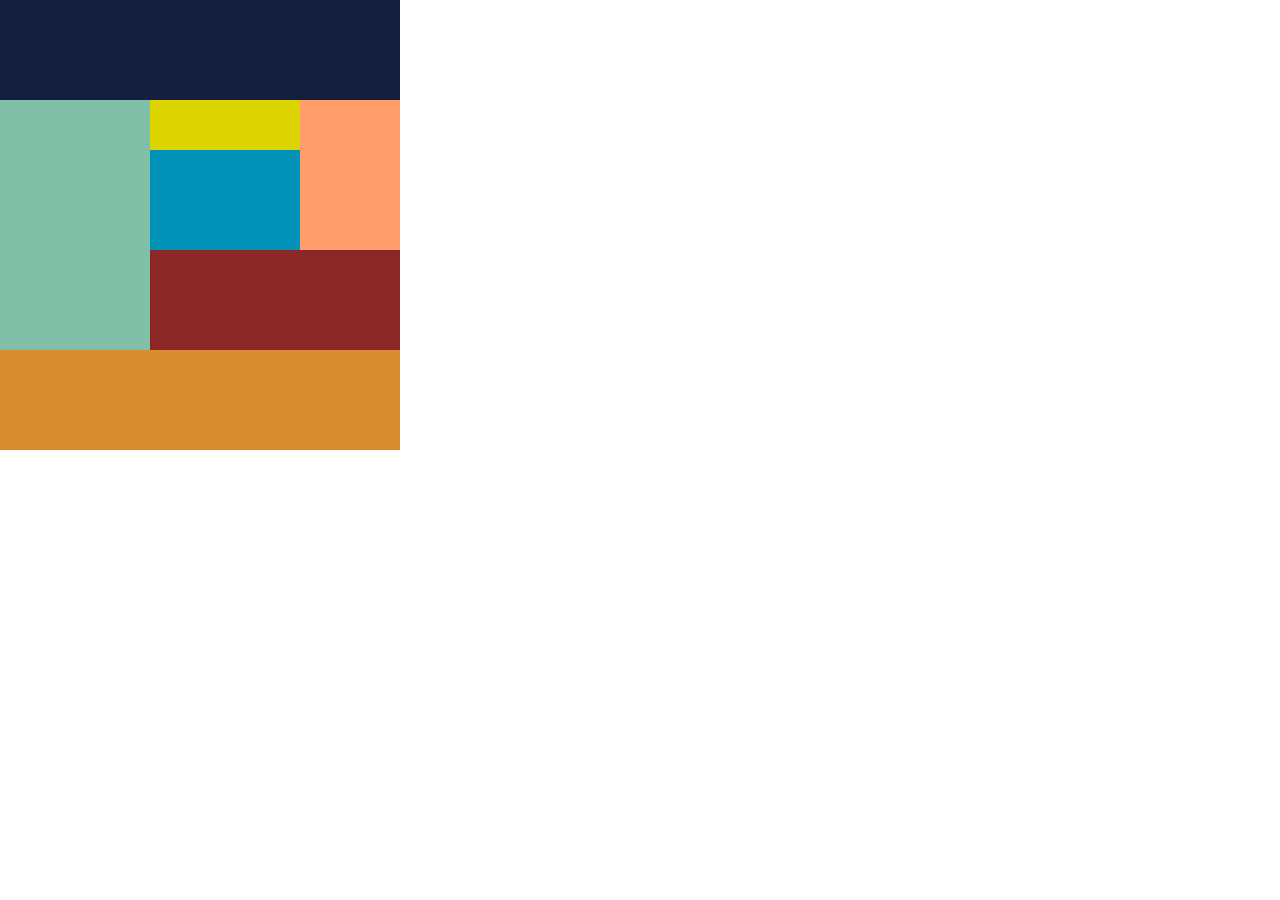
<file: gzm/front-lesson/div-puzzle2.html>
<!doctype html>
<html lang="ja">
<head>
<meta charset="utf-8">
<title>div puzzle2</title>
<link rel="stylesheet" type="text/css" href="reset.css">
</head>

<body>

<div class="clearfix header"></div>
<div class="clearfix content">
	<div class="left-content"></div>
    <div class="right-content">
        <div class=" clearfix right-top-content">
            <div class="right-l-content">
                <div class="clearfix content-top"></div>
                <div class="content-bottom"></div>
            </div>
            <div class="right-r-content"></div>
        </div>
        <div class="right-bottom-content"></div>
    </div>
</div>
<div class="footer"></div>


</body>
</html>

<style type="text/css">
.clearfix {
	content: "";
	clear: both;
	display: block;
}
body {
	width: 400px;
}

.header {
	height: 100px;
	margin: 0 auto;
	background-color: #141f40;
}

.content {
	height: 250px;
}
.left-content {
	width: 150px;
	height: 100%;
	float: left;
	background-color: #80bfa8;
}
.right-content {
	width: 250px;
	height: 100%;
	float: left;
}
.right-top-content {
	width: 100%;
	height: 150px;
}
.right-l-content {
	width: 150px;
	height:100%;
	float: left;
}
.content-top {
	width: 100%;
	height: 50px;
	background-color: #dbd400;
}
.content-bottom {
	width: 100%;
	height: 100px;
	background-color: #0093b7;
}
.right-r-content {
	width: 100px;
	height: 100%;
	float: left;
	background-color: #ff9e6b;
}
.right-bottom-content {
	width: 100%;
	height: 100px;
	background-color: #8c2727;
}
.footer {
	height: 100px;
	background-color: #d98d30;
}

</style>
</file>
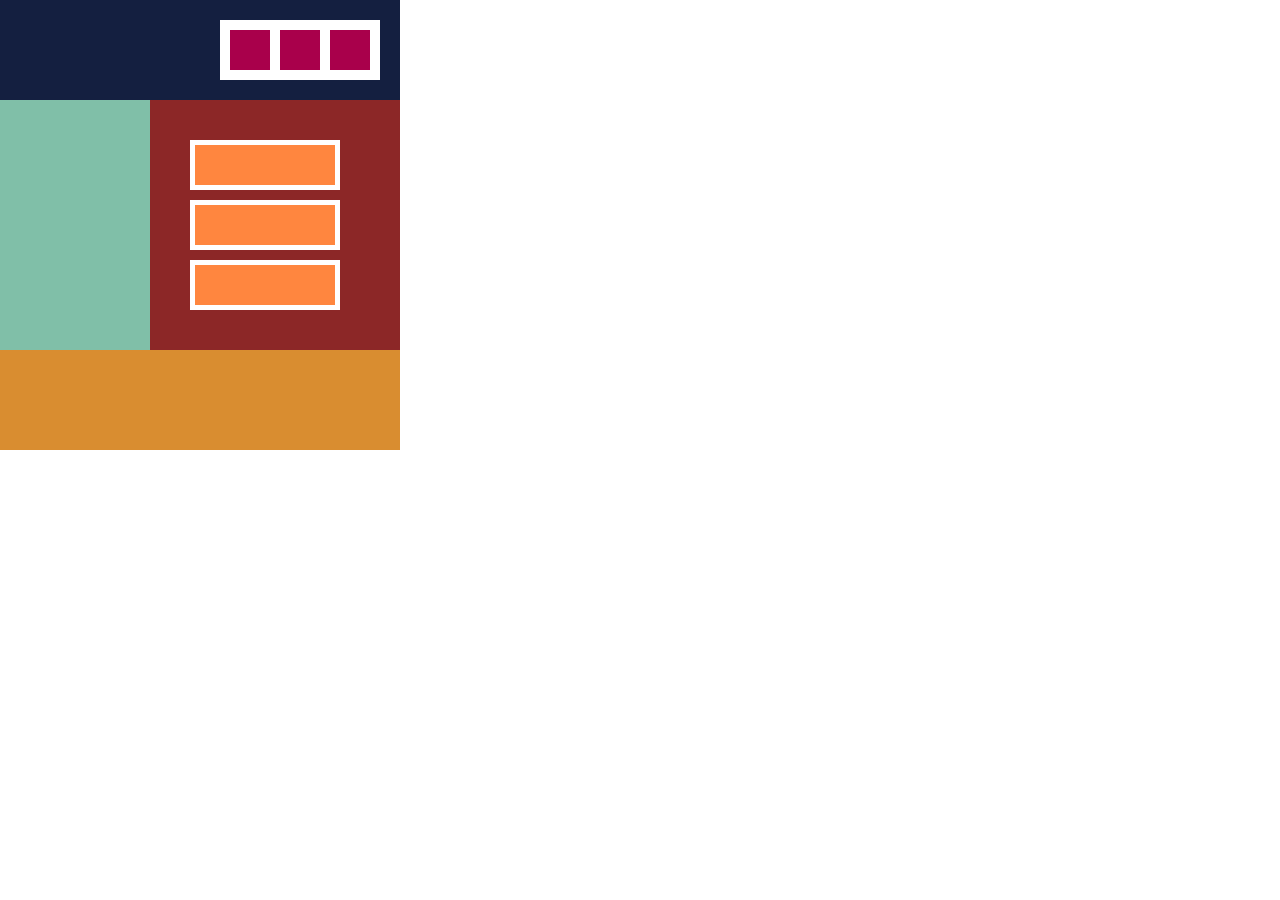
<file: gzm/front-lesson/div-puzzle3.html>
<!doctype html>
<html lang="ja">
<head>
<meta charset="utf-8">
<title>div puzzle3</title>
<link rel="stylesheet" type="text/css" href="reset.css">
</head>

<body>

<div class="clearfix header">
	<ul class="gnav">
    	<li></li>
        <li></li>
        <li></li>
    </ul>
</div>
<div class="clearfix content">
	<div class="left-content"></div>
    <div class="right-content">
        <ul class="menu">
            <li><div class="menu-content"></div></li>
            <li><div class="menu-content"></div></li>
            <li><div class="menu-content"></div></li>
        </ul>
    </div>
</div>
<div class="footer"></div>


</body>
</html>

<style type="text/css">
.clearfix {
	content: "";
	clear: both;
	display: block;
}
body {
	width: 400px;
}

.header {
	height: 100px;
	margin: 0 auto;
	background-color: #141f40;
}
.gnav {
	width: 160px;
	height: 60px;
	float: right;
	margin: 20px;
	padding: 10px;
	box-sizing: border-box;
	list-style: none;
	font-size: 0;
	background-color: #fff;
}
.gnav > li {
	display: inline-block;
	width: 40px;
	height: 40px;
	margin-left: 10px;
	background-color: #a9004b;
}
.gnav > li:first-child { margin: 0; }

.content { height: 250px; }
.left-content {
	width: 150px;
	height: 100%;
	float: left;
	background-color: #80bfa8;
}
.right-content {
	position: relative;
	width: 250px;
	height: 100%;
	float: left;
	background-color: #8c2727;
}
.menu {
	position: absolute;
	top:40px;
	left: 40px;
}
.menu > li {
	background-color: #fff;
	margin-top: 10px;
	padding: 5px;
}
.menu > li:first-child { margin: 0; }
.menu > li div {
	width: 140px;
	height: 40px;
	background-color: #ff863f;
}

.footer {
	width: 100%;
	height: 100px;
	background-color: #d98d30;
}

</style>
</file>
<file: clock/style.css>
/* CSS Document */

body, div, dl, dt, dd, h1, h2, h3, h4, h5, h6, ol, ul, li, dl, dt, dd, p, table, form, fieldset, input, select, blockquote, table, th, tr, td, address, iframe {
  margin: 0;
  padding: 0;
}

body {
	font-size: 62.5%;
	color: #000;
	background: #fff;
	text-align: center;
}

#topcontainer {
	margin: 40px auto 20px auto;
	width: 600px;
}

#testdisplay {
	padding: 10px;
	border: 2px dashed #666;
	font-size: 1.6em;
	line-height: 2em;
	display: none;
}
</file>
<file: kido-word/wp-admin/css/install.css>
html {
	background: #f1f1f1;
	margin: 0 20px;
}

body {
	background: #fff;
	color: #444;
	font-family: "Open Sans", sans-serif;
	margin: 140px auto 25px;
	padding: 20px 20px 10px 20px;
	max-width: 700px;
	-webkit-font-smoothing: subpixel-antialiased;
	-webkit-box-shadow: 0 1px 3px rgba(0,0,0,0.13);
	box-shadow: 0 1px 3px rgba(0,0,0,0.13);
}

a {
	color: #0073aa;
}

a:hover,
a:active {
	color: #00a0d2;
}

a:focus {
	color: #124964;
	-webkit-box-shadow:
		0 0 0 1px #5b9dd9,
		0 0 2px 1px rgba(30, 140, 190, .8);
	box-shadow:
		0 0 0 1px #5b9dd9,
		0 0 2px 1px rgba(30, 140, 190, .8);
}

.ie8 a:focus {
	outline: #5b9dd9 solid 1px;
}

h1, h2 {
	border-bottom: 1px solid #ddd;
	clear: both;
	color: #666;
	font-size: 24px;
	padding: 0;
	padding-bottom: 7px;
	font-weight: normal;
}

h3 {
	font-size: 16px;
}

p, li, dd, dt {
	padding-bottom: 2px;
	font-size: 14px;
	line-height: 1.5;
}

code, .code {
	font-family: Consolas, Monaco, monospace;
}

ul, ol, dl {
	padding: 5px 5px 5px 22px;
}

a img {
	border:0
}
abbr {
	border: 0;
	font-variant: normal;
}

fieldset {
	border: 0;
	padding: 0;
	margin: 0;
}

label {
	cursor: pointer;
}

#logo {
	margin: 6px 0 14px 0;
	padding: 0 0 7px 0;
	border-bottom: none;
	text-align:center
}
#logo a {
	background-image: url(../images/w-logo-blue.png?ver=20131202);
	background-image: none, url(../images/wordpress-logo.svg?ver=20131107);
	-webkit-background-size: 84px;
	background-size: 84px;
	background-position: center top;
	background-repeat: no-repeat;
	color: #444; /* same as login.css */
	height: 84px;
	font-size: 20px;
	font-weight: normal;
	line-height: 1.3em;
	margin: -130px auto 25px;
	padding: 0;
	text-decoration: none;
	width: 84px;
	text-indent: -9999px;
	outline: none;
	overflow: hidden;
	display: block;
}

#logo a:focus {
	-webkit-box-shadow: none;
	box-shadow: none;
}

.step {
	margin: 20px 0 15px;
}
.step, th {
	text-align: left;
	padding: 0;
}
.language-chooser.wp-core-ui .step .button.button-large {
	height: 36px;
	font-size: 14px;
	line-height: 33px;
	vertical-align: middle;
}
textarea {
	border: 1px solid #ddd;
	font-family: "Open Sans", sans-serif;
	width: 100%;
	-webkit-box-sizing: border-box;
	-moz-box-sizing: border-box;
	box-sizing: border-box;
}

.form-table {
	border-collapse: collapse;
	margin-top: 1em;
	width: 100%;
}

.form-table td {
	margin-bottom: 9px;
	padding: 10px 20px 10px 0;
	font-size: 14px;
	vertical-align: top
}

.form-table th {
	font-size: 14px;
	text-align: left;
	padding: 10px 20px 10px 0;
	width: 140px;
	vertical-align: top;
}

.form-table code {
	line-height: 18px;
	font-size: 14px;
}

.form-table p {
	margin: 4px 0 0 0;
	font-size: 11px;
}

.form-table input {
	line-height: 20px;
	font-size: 15px;
	padding: 3px 5px;
	border: 1px solid #ddd;
	-webkit-box-shadow: inset 0 1px 2px rgba(0,0,0,0.07);
	box-shadow: inset 0 1px 2px rgba(0,0,0,0.07);
}

input,
submit {
	font-family: "Open Sans", sans-serif;
}

.form-table input[type=text],
.form-table input[type=email],
.form-table input[type=url],
.form-table input[type=password] {
	width: 206px;
}

.form-table th p {
	font-weight: normal;
}

.form-table.install-success th,
.form-table.install-success td {
	vertical-align: middle;
	padding: 16px 20px 16px 0;
}

.form-table.install-success td p {
	margin: 0;
	font-size: 14px;
}

.form-table.install-success td code {
	margin: 0;
	font-size: 18px;
}

#error-page {
	margin-top: 50px;
}

#error-page p {
	font-size: 14px;
	line-height: 18px;
	margin: 25px 0 20px;
}

#error-page code, .code {
	font-family: Consolas, Monaco, monospace;
}

.wp-hide-pw > .dashicons {
	line-height: inherit;
}

#pass-strength-result {
	background-color: #eee;
	border: 1px solid #ddd;
	color: #23282d;
	margin: -2px 5px 5px 0px;
	padding: 3px 5px;
	text-align: center;
	width: 218px;
	-webkit-box-sizing: border-box;
	-moz-box-sizing: border-box;
	box-sizing: border-box;
	opacity: 0;
}

#pass-strength-result.short {
	background-color: #f1adad;
	border-color: #e35b5b;
	opacity: 1;
}

#pass-strength-result.bad {
	background-color: #fbc5a9;
	border-color: #f78b53;
	opacity: 1;
}

#pass-strength-result.good {
	background-color: #ffe399;
	border-color: #ffc733;
	opacity: 1;
}

#pass-strength-result.strong {
	background-color: #c1e1b9;
	border-color: #83c373;
	opacity: 1;
}

#pass1.short, #pass1-text.short {
	border-color: #e35b5b;
}

#pass1.bad, #pass1-text.bad {
	border-color: #f78b53;
}

#pass1.good, #pass1-text.good {
	border-color: #ffc733;
}

#pass1.strong, #pass1-text.strong {
	border-color: #83c373;
}

.pw-weak {
	display: none;
}

.message {
	border-left: 4px solid #dc3232;
	padding: .7em .6em;
	background-color: #fbeaea;
}

/* rtl:ignore */
#dbname,
#uname,
#pwd,
#dbhost,
#prefix,
#user_login,
#admin_email,
#pass1,
#pass2 {
	direction: ltr;
}

#pass1-text,
.show-password #pass1 {
	display: none;
}

.show-password #pass1-text
{
	display: inline-block;
}

.form-table span.description.important {
	font-size: 12px;
}


/* localization */
body.rtl,
.rtl textarea,
.rtl input,
.rtl submit {
	font-family: Tahoma, sans-serif;
}

:lang(he-il) body.rtl,
:lang(he-il) .rtl textarea,
:lang(he-il) .rtl input,
:lang(he-il) .rtl submit {
	font-family: Arial, sans-serif;
}

@media only screen and (max-width: 799px) {
	body {
		margin-top: 115px;
	}
	#logo a {
		margin: -125px auto 30px;
	}
}

@media screen and ( max-width: 782px ) {

	.form-table {
		margin-top: 0;
	}

	.form-table th,
	.form-table td {
		display: block;
		width: auto;
		vertical-align: middle;
	}

	.form-table th {
		padding: 20px 0 0;
	}

	.form-table td {
		padding: 5px 0;
		border: 0;
		margin: 0;
	}

	textarea,
	input {
		font-size: 16px;
	}

	.form-table td input[type="text"],
	.form-table td input[type="email"],
	.form-table td input[type="url"],
	.form-table td input[type="password"],
	.form-table td select,
	.form-table td textarea,
	.form-table span.description {
		width: 100%;
		font-size: 16px;
		line-height: 1.5;
		padding: 7px 10px;
		display: block;
		max-width: none;
		-webkit-box-sizing: border-box;
		-moz-box-sizing: border-box;
		box-sizing: border-box;
	}

}

body.language-chooser {
	max-width: 300px;
}

.language-chooser select {
	padding: 8px;
	width: 100%;
	display: block;
	border: 1px solid #ddd;
	background-color: #fff;
	color: #32373c;
	font-size: 16px;
	font-family: Arial, sans-serif;
	font-weight: normal;
}

.language-chooser p {
	text-align: right;
}

.screen-reader-input,
.screen-reader-text {
	position: absolute;
	margin: -1px;
	padding: 0;
	height: 1px;
	width: 1px;
	overflow: hidden;
	clip: rect(0 0 0 0);
	border: 0;
}

.spinner {
	background: url(../images/spinner.gif) no-repeat;
	-webkit-background-size: 20px 20px;
	background-size: 20px 20px;
	visibility: hidden;
	opacity: 0.7;
	filter: alpha(opacity=70);
	width: 20px;
	height: 20px;
	margin: 2px 5px 0;
}

.step .spinner {
	display: inline-block;
	vertical-align: middle;
	margin-right: 15px;
}

.button-secondary.hide-if-no-js,
.hide-if-no-js {
	display: none;
}

/**
 * HiDPI Displays
 */
@media print,
  (-webkit-min-device-pixel-ratio: 1.25),
  (min-resolution: 120dpi) {

	.spinner {
		background-image: url(../images/spinner-2x.gif);
	}

}
</file>
